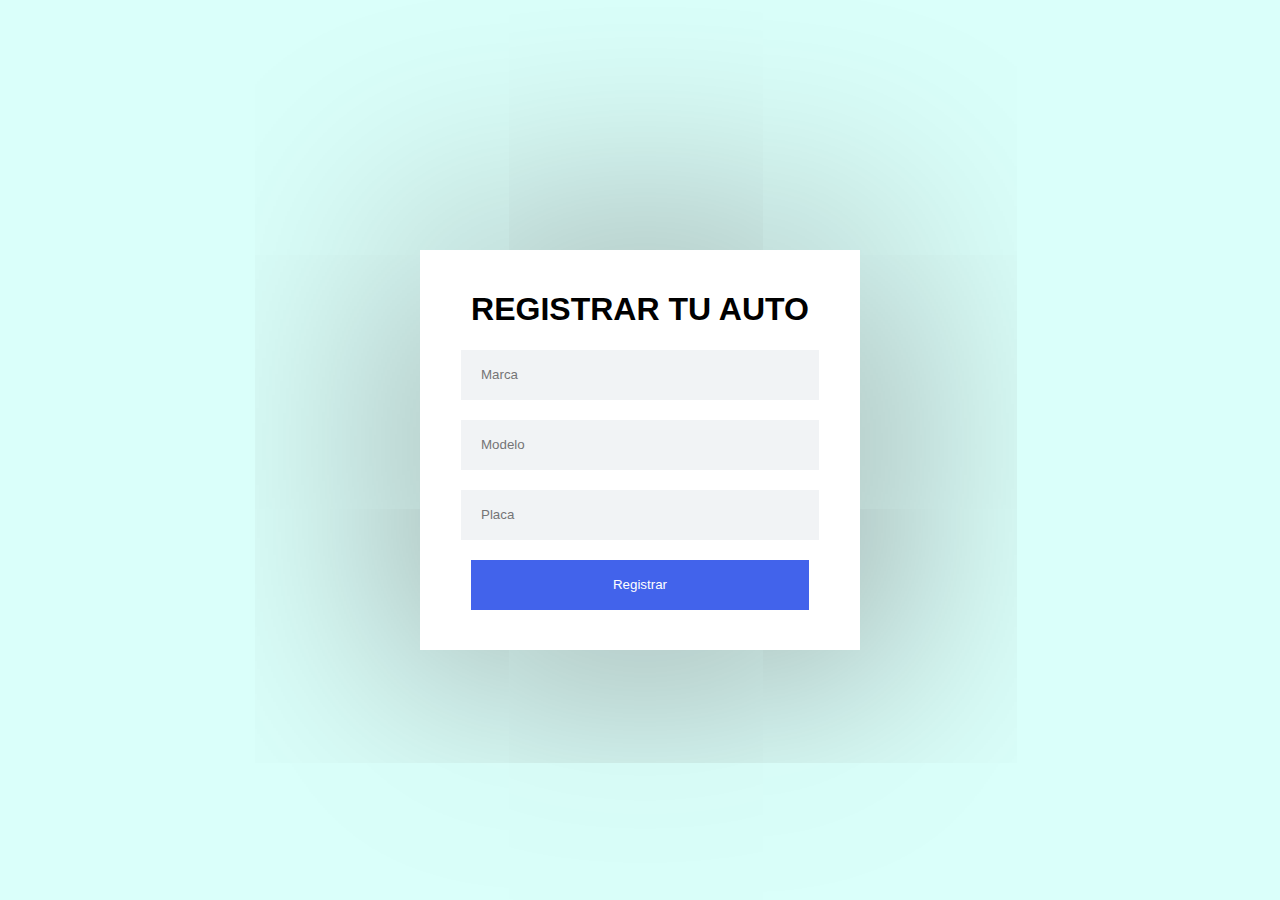
<file: CARROS.html>
<!DOCTYPE html>
<html lang="en">
<head>
    <meta charset="UTF-8">
    <meta name="viewport" content="width=device-width, initial-scale=1.0">
    <title>REGISTRAR CARROS</title>
    <link rel="stylesheet" href="carros.css">
</head>
<body>
    <main>
        <form action="">
                
            <section>
                <h1>REGISTRAR TU AUTO</h1>
                <div>
                    <label for="Placa"></label>
                    <input type="text" id="name" placeholder="Marca">
                </div>
                <div>
                    <label for="Modelo"></label>
                    <input type="text" id="username" placeholder="Modelo">
                </div>
                <div>
                    <label for="Placa"></label>
                    <input type="number" id="" placeholder="Placa">
                </div>
               
                <div>
                    <label for="botao"></label>
                    <button value="" id="botao">Registrar</button>
                </div>
                
            </section>
        
        </form>
    </main>
</body>
</html>
</file>
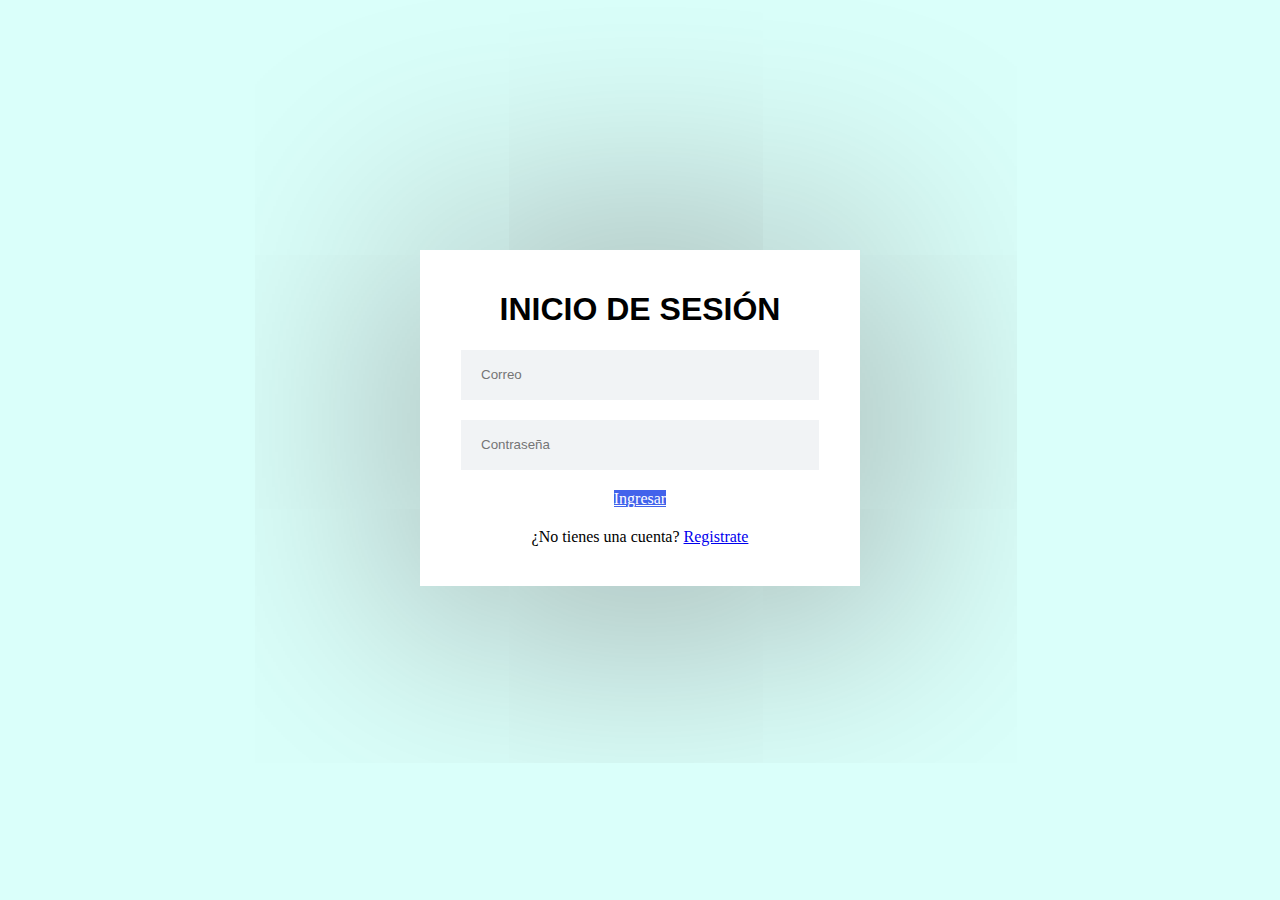
<file: LOGUIN.html>
<!DOCTYPE html>
<html lang="spa"
<head>
    <meta charset="UTF-8">
    <meta http-equiv="X-UA-Compatible" content="IE=edge">
    <meta name="viewport" content="width=device-width, initial-scale=1.0">
    <title>INICIO DE SESIÓN</title>
    <link rel="stylesheet" href="style.css">
</head>
<body>
    <main>
        <form action="">
                
            <section>
                <h1>INICIO  DE SESIÓN</h1>
               
                <div>
                    <label for="email"></label>
                    <input type="email" id="email" placeholder="Correo">
                </div>
                <div>
                    <label for="senha"></label>
                    <input type="password" id="senha" placeholder="Contraseña">
                </div>
                <div>
                    <label for="botao"></label>
                    <a id="login" href="index.html"> Ingresar</a>
                </div>
                <div>
                    <p>
                        ¿No tienes una cuenta? <a href="REGISTRO.html">Registrate</a>
                    </p>
                </div>
            </section>
        
        </form>
    </main>
</body>
</html>
</file>
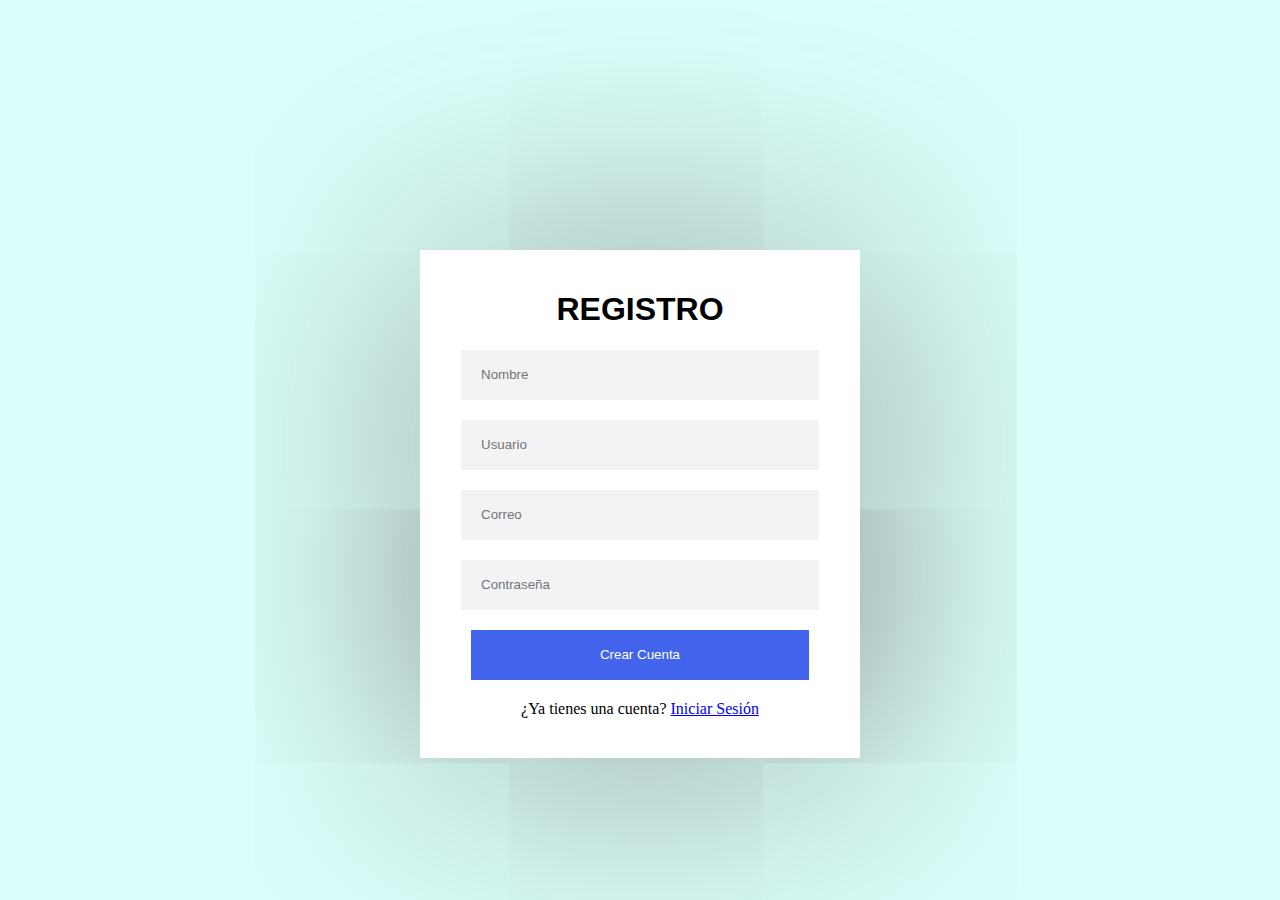
<file: REGISTRO.html>
<!DOCTYPE html>
<html lang="spanish">

<head>
    <meta charset="UTF-8">
    <link rel="stylesheet" href="style.css">
    <title>Document</title>
    <link rel="stylesheet" href="estilo.css">
</head>

<body>
    <main>
        <form action="">
                
            <section>
                <h1>REGISTRO</h1>
                <div>
                    <label for="name"></label>
                    <input type="text" id="name" placeholder="Nombre">
                </div>
                <div>
                    <label for="username"></label>
                    <input type="text" id="username" placeholder="Usuario">
                </div>
                <div>
                    <label for="email"></label>
                    <input type="email" id="email" placeholder="Correo">
                </div>
                <div>
                    <label for="senha"></label>
                    <input type="password" id="senha" placeholder="Contraseña">
                </div>
                <div>
                    <label for="botao"></label>
                <a href="index.html"></a>    <button value="" id="botao">Crear Cuenta</button>
                </div>
                <div>
                    <p>
                        ¿Ya tienes una cuenta? <a href="LOGUIN.html">Iniciar Sesión</a>
                    </p>
                </div>
            </section>
        
        </form>
    </main>
</body>

</html>
</file>
<file: carros.css>
body {
    margin: 0;
    padding: 0;
    background-color: #dafffa;
    max-height: 400px;
}

h1{
    font-family: Verdana, Geneva, Tahoma, sans-serif;
}

form {
    text-align: center;
    align-items: center;
}

section{
    background-color: white;
    width: 400px;
    margin: 0 auto;
    padding: 20px 20px;
    margin-top: 250px;
    box-shadow: 5px 5px 250px gray;

}


div {
    margin: 20px;
}

input {
    width: 338px;
    height: 50px;
    background-color: #F1F3F5;
    border: none;
    padding: 0 0 0 20px;
}

button {
    background-color: #4263EB;
    color: white;
    border: none;
    width: 338px;
    height: 50px;
}

button:hover{
    cursor: pointer;
    background-color: rgb(10, 10, 10);
    transition: 3ms;
    width: 350px;
    height: 55px;
}
</file>
<file: style.css>
body {
    margin: 0;
    padding: 0;
    background-color: #dafffa;
    max-height: 400px;
}

h1{
    font-family: Verdana, Geneva, Tahoma, sans-serif;
}

form {
    text-align: center;
    align-items: center;
}

section{
    background-color: white;
    width: 400px;
    margin: 0 auto;
    padding: 20px 20px;
    margin-top: 250px;
    box-shadow: 5px 5px 250px gray;

}


div {
    margin: 20px;
}

input {
    width: 338px;
    height: 50px;
    background-color: #F1F3F5;
    border: none;
    padding: 0 0 0 20px;
}

#login {
    background-color: #4263EB;
    color: white;
    border: none;
    width: 338px;
    height: 50px;
}

button:hover{
    cursor: pointer;
    background-color: rgb(10, 10, 10);
    transition: 3ms;
    width: 350px;
    height: 55px;
}
</file>
<file: estilo.css>
body {
    margin: 0;
    padding: 0;
    background-color: #dafffa;
    max-height: 400px;
}

h1{
    font-family: Verdana, Geneva, Tahoma, sans-serif;
}

form {
    text-align: center;
    align-items: center;
}

section{
    background-color: white;
    width: 400px;
    margin: 0 auto;
    padding: 20px 20px;
    margin-top: 250px;
    box-shadow: 5px 5px 250px gray;

}


div {
    margin: 20px;
}

input {
    width: 338px;
    height: 50px;
    background-color: #F1F3F5;
    border: none;
    padding: 0 0 0 20px;
}

button {
    background-color: #4263EB;
    color: white;
    border: none;
    width: 338px;
    height: 50px;
}

button:hover{
    cursor: pointer;
    background-color: rgb(10, 10, 10);
    transition: 3ms;
    width: 350px;
    height: 55px;
}
</file>
